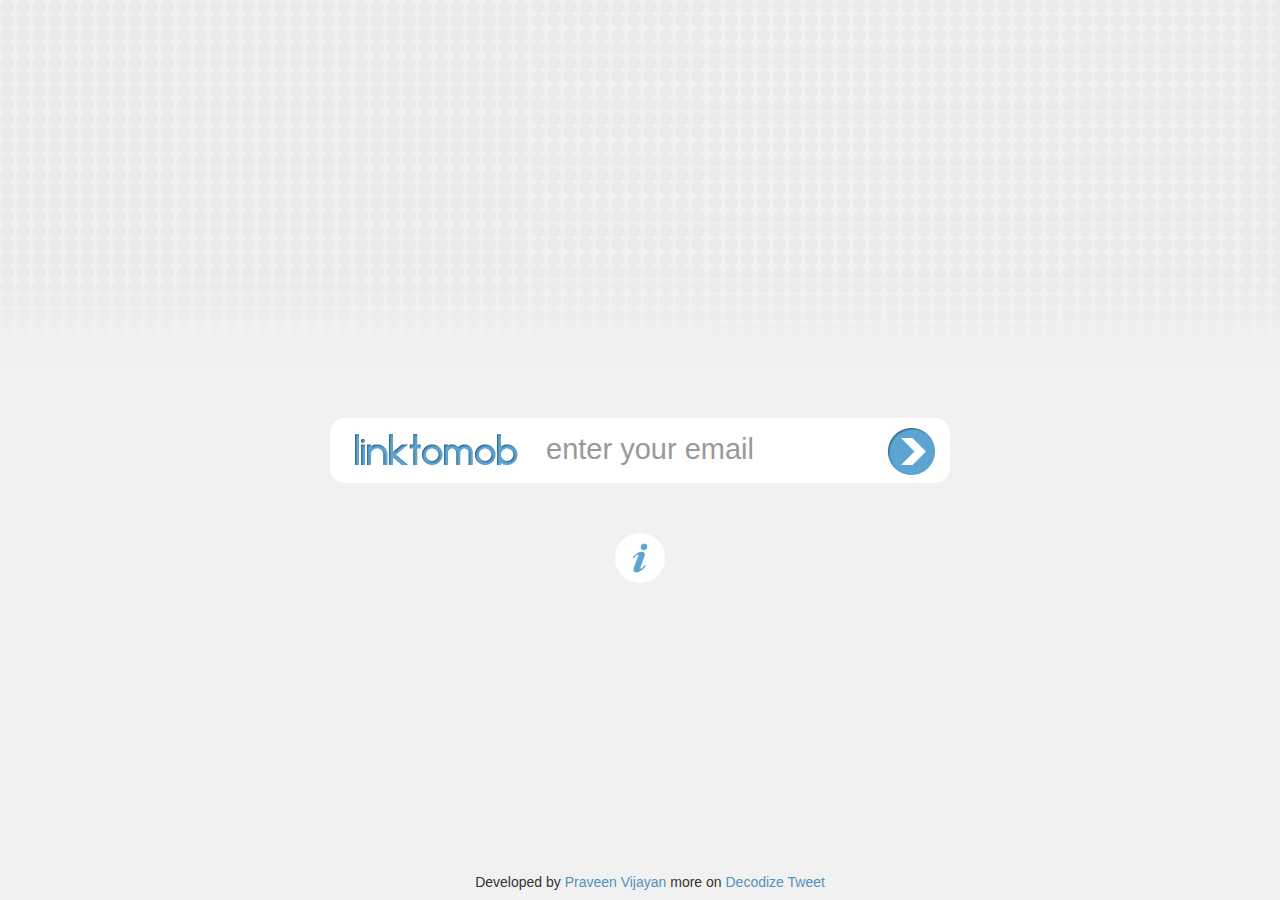
<file: index.html>
<html>
  <title>Linktomob :: Share your link quickly</title>
  <link rel="stylesheet" href="stylesheets/style.css">
  <script src="scripts/jquery.min.js"></script>
  <script src="scripts/main.js"></script>
  <body>
    <div class="container">
      <h1 class="logo"><img src="images/logo.png" alt="linktomob"></h1>
      <form action="/" method="post">
        <input type="text" class="txtemail" name="email" placeholder="enter your email">
        <input type="submit" value="Go" class="go">
      </form>
      <div class="info">&nbsp;</div>
      <div id="tour"> <!-- <div class="pointer"></div> --> 
        <div class="tour-inner">
          <h2>What is linktomob?</h2>
          <p>When developing a mobile site or a responsive site or if you wish to view a site on your mobile while viewing it on desktop browser, you have to send the link or type it on the device. Sending link would be difficult if the devices is not your private or if its an office testing device.</p>
          <p>Philosophy behind linktomob is simple - linkmark a URL and browse it using your linktomob URL. If you are a developer you may face situations where you have to test a URL in multiple devices, iOS, Windows phone, Blackberry, Android etc.. If the URL is complicated, its a Herculean task to type it in some device's browser. Linktomob trying to solve such issue. No need to install any plugin or login to save your link. Click on the bookmarklet and the site will map to your unique linktomob URL. Access it from any device using your linktomob URL, by this way you have to remember only one URL and its simple.</p>
          <p>
           <strong> It has 2 parts</strong> <br>
            1. A bookmarklet <br>
            2. Your unique URL
          </p>
          <h2>How can I use it?</h2>
          <p>1. Enter your email id. <br>
             2. Activate your account. <br>
             3. Drag n Drop linkmark (bookmarklet) into your browser <br>
             4. Use it to linkmark any site. <br>
             5. Access the linkmarked sites using your URL on any device.
          </p>
          <h2>About URLs</h2>
          <p>1. Your URL : http://linktomob.appspot.com/{your_id} (eg: http://linktomob.appspot.com/1) <br>
             2. View links : http://linktomob.appspot.com/{your_id}:{no of link to display} (eg : http://linktomob.appspot.com/1:10)<br>
             3. Regenerate linkmarklet : http://linktomob.appspot.com/{your_id}/bookmark <br>
          </p>
          <h2>About linktomob</h2>
          <p>Author : <a href="http://decodize.com">Praveen Vijayan</a><br>
             Twitter : <a href="http://twitter.com/praveen_vijaya">@praveen_vijaya</a> <br>
             Technology : Python, Google App Engine <br>
          </p>
        </div>        
      </div>
    </div>
    <div id="fb-root"></div>
      <script>
        // Load the SDK Asynchronously
        (function(d){
           var js, id = 'facebook-jssdk', ref = d.getElementsByTagName('script')[0];
           if (d.getElementById(id)) {return;}
           js = d.createElement('script'); js.id = id; js.async = true;
           js.src = "//connect.facebook.net/en_US/all.js#xfbml=1";
           ref.parentNode.insertBefore(js, ref);
         }(document));
      </script>
      
      
    <footer>Developed by <a href="//twitter.com/praveen_vijaya">Praveen Vijayan</a> more on <a href="//decodize.com">Decodize</a> 
     <a href="//linktomob.appspot.com" class="twitter-share-button" data-dnt="true" data-count="none" data-text="Simple and easy way to share link accross multiple devices!!" data-via="praveen_vijaya" data-hashtags="linktomob">Tweet</a>
<script>!function(d,s,id){var js,fjs=d.getElementsByTagName(s)[0];if(!d.getElementById(id)){js=d.createElement(s);js.id=id;js.src="https://platform.twitter.com/widgets.js";fjs.parentNode.insertBefore(js,fjs);}}(document,"script","twitter-wjs");</script> 
  
    <div class="fb-like"></div>
    </footer>
  </body>
</html>
</file>
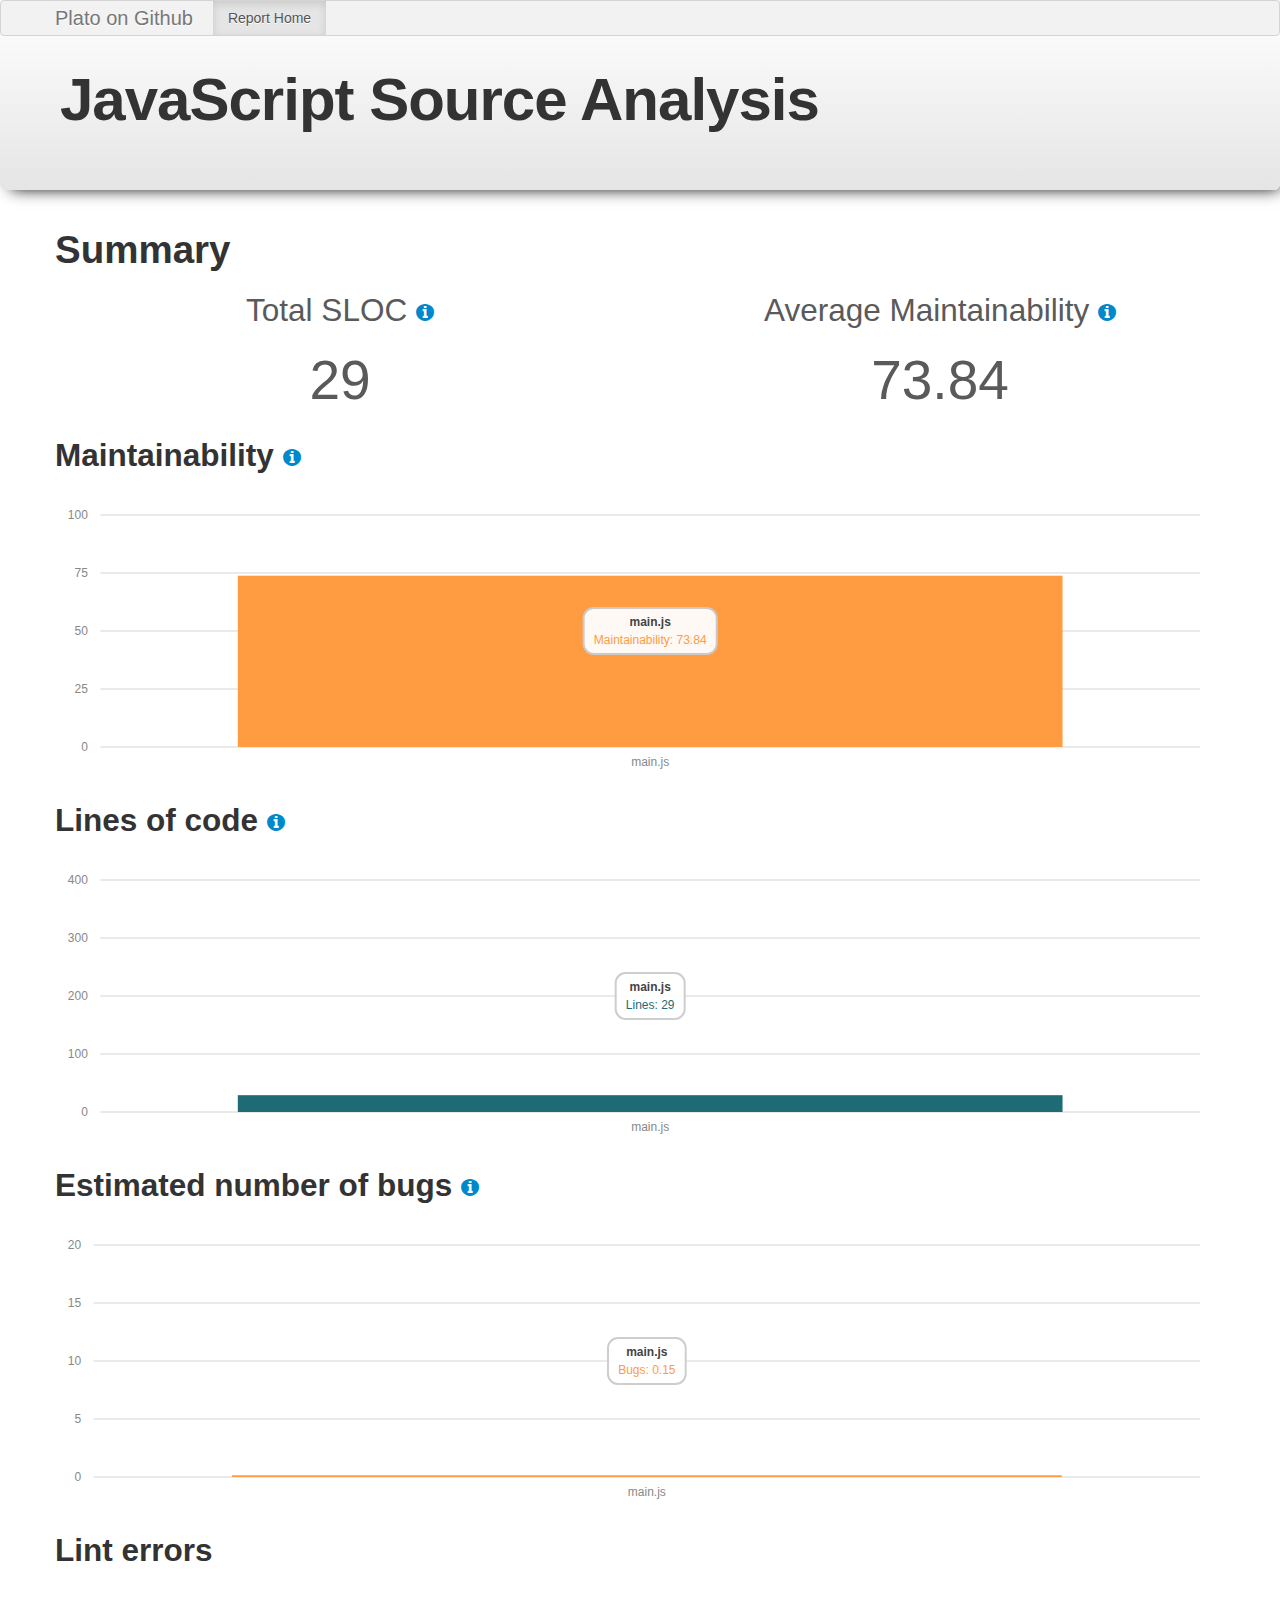
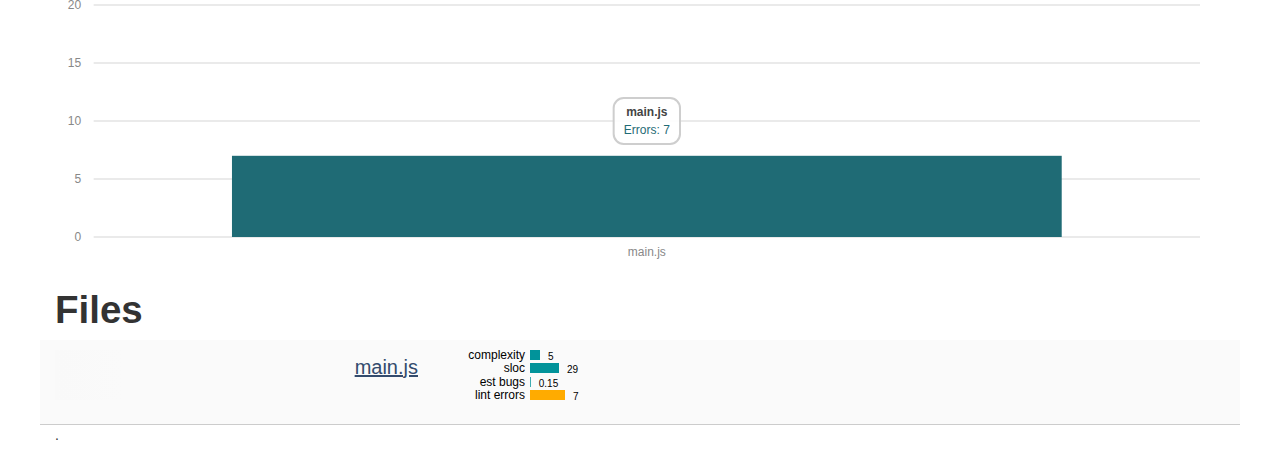
<file: scripts/report/index.html>
<!DOCTYPE html>
<html lang="en">
<head>
  <meta charset="utf-8">
  <title>Plato - JavaScript Introspection</title>
  <meta name="viewport" content="width=device-width, initial-scale=1.0">
  <meta name="description" content="">
  <meta name="author" content="">


  <!--[if lt IE 9]>
  <script src="http://html5shim.googlecode.com/svn/trunk/html5.js"></script>
  <![endif]-->

  <script>
    var __options = {"flags":{"complexity":{"logicalor":true,"switchcase":true,"forin":false,"trycatch":false,"newmi":true},"jshint":{"options":{},"globals":{}}}}
  </script>

  <link href="assets/css/vendor/bootstrap-3.0.0-wip.css" rel="stylesheet">
  <link href="assets/css/vendor/font-awesome.css" rel="stylesheet">
  <link href="assets/css/vendor/font-awesome-ie7.css" rel="stylesheet">
  <link href="assets/css/vendor/morris.css" rel="stylesheet">
  <link href="assets/css/plato.css" rel="stylesheet">
  <link href="assets/css/plato-overview.css" rel="stylesheet">
</head>

<body>

<div class="navbar navbar-fixed-top">
  <div class="container">
    <a class="brand" href="http://github.com/jsoverson/plato">Plato on Github</a>
    <ul class="nav">
      <li class="active">
        <a href="index.html">Report Home</a>
      </li>
    </ul>
  </div>
</div>

<div class="jumbotron">
  <div class="container">
    <h1>JavaScript Source Analysis</h1>
  </div>
</div>

<div class="container aggregate-stats">
  <div class="row">
    <h1 class="span12">Summary</h1>
  </div>
  <div class="row">
    <div class="span6">
      <h2 class="header">Total SLOC <i class="icon icon-info-sign" rel="popover" data-placement="top" data-trigger="hover" data-content="Source Lines of Code" data-original-title="SLOC"></i></h2>
      <p class="stat">29</p>
    </div>
    <div class="span6">
      <h2 class="header">Average Maintainability <a href="http://blogs.msdn.com/b/codeanalysis/archive/2007/11/20/maintainability-index-range-and-meaning.aspx"><i class="icon icon-info-sign" rel="popover" data-placement="top" data-trigger="hover" data-content="A value between 0 and 100 that represents the relative ease of maintaining the code. A high value means better maintainability." data-original-title="Maintainability Index"></i></a></h2>
      <p class="stat">73.84</p>
    </div>
  </div>
</div>


<div class="container">
  <div class="row">
    <h2 class="span12">Maintainability <a href="http://blogs.msdn.com/b/codeanalysis/archive/2007/11/20/maintainability-index-range-and-meaning.aspx"><i class="icon icon-info-sign" rel="popover" data-placement="top" data-trigger="hover" data-content="A value between 0 and 100 that represents the relative ease of maintaining the code. A high value means better maintainability." data-original-title="Maintainability Index"></i></a></h2>
    <div class="span12"><div id='chart_maintainability' class='chart'></div></div>
  </div>
  <div class="row">
    <h2 class="span12">Lines of code <i class="icon icon-info-sign" rel="popover" data-placement="top" data-trigger="hover" data-content="Source Lines of Code" data-original-title="SLOC"></i></h2>
    <div class="span12"><div id='chart_sloc' class='chart'></div></div>
  </div>
  <div class="row">
    <h2 class="span12">Estimated number of bugs <a href="http://en.wikipedia.org/wiki/Halstead_complexity_measures"><i class="icon icon-info-sign" rel="popover" data-placement="top" data-trigger="hover" data-content="Halstead's delivered bugs is an estimate for the number of errors in the implementation." data-original-title="Delivered Bugs"></i></a></h2>
    <div class="span12"><div id='chart_bugs' class='chart'></div></div>
  </div>
  
  <div class="row">
    <h2 class="span12">Lint errors</h2>
    <div class="span12"><div id='chart_lint' class='chart'></div></div>
  </div>
  
</div>

<div class="container">
  <div class="row">
    <h1 class="span12">Files</h1>
  </div>
  <div class="row">
    <ul class="file-list list-unstyled">
      
      <li class="span12" id="plato-file-0">
        <span class="fade-left plato-file-fade visible-desktop"></span>
        <span class="span4 plato-file"><a class="plato-file-link" href="./files/main_js/index.html">main.js</a></span>
        <span class="span8 plato-file-chart"></span>
      </li>
      
    </ul>
  </div>
</div>


<footer class="footer">
  <div class="container">
    <p>.</p>
  </div>
</footer>

<script type="text/javascript" src="assets/scripts/bundles/core-bundle.js"></script>
<script type="text/javascript" src="report.js"></script>
<script type="text/javascript" src="assets/scripts/plato-overview.js"></script>
<script>
  $('[rel=popover]').popover();
</script>

</body>
</html>
</file>
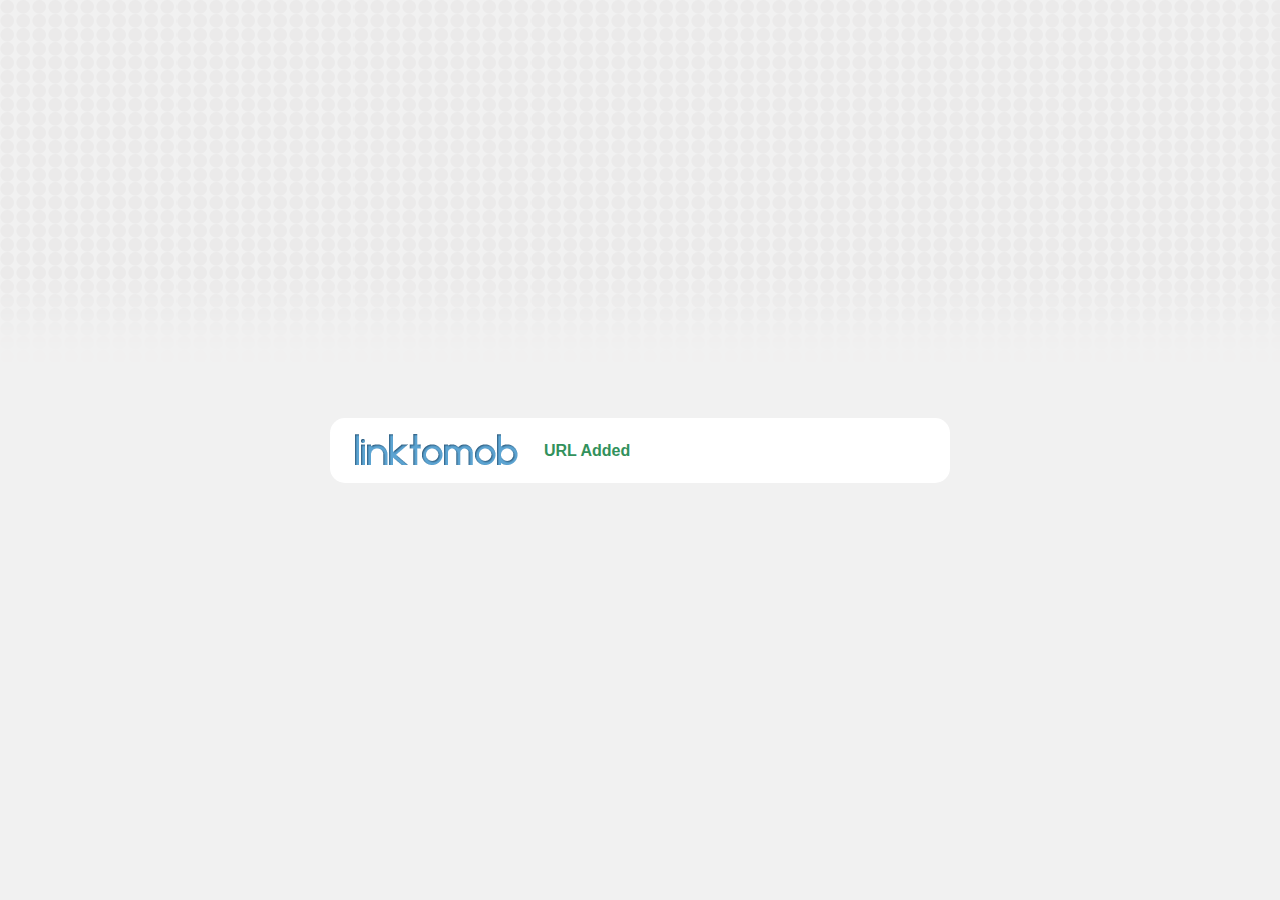
<file: add.html>
<html>
  <link rel="stylesheet" href="stylesheets/style.css">
  <body>
    <div class="container">
      <h1 class="logo"><img src="images/logo.png" alt="linktomob"></h1>
      <h2 class="success-msg">URL Added</h2>
    </div>
  </body>
</html>
</file>
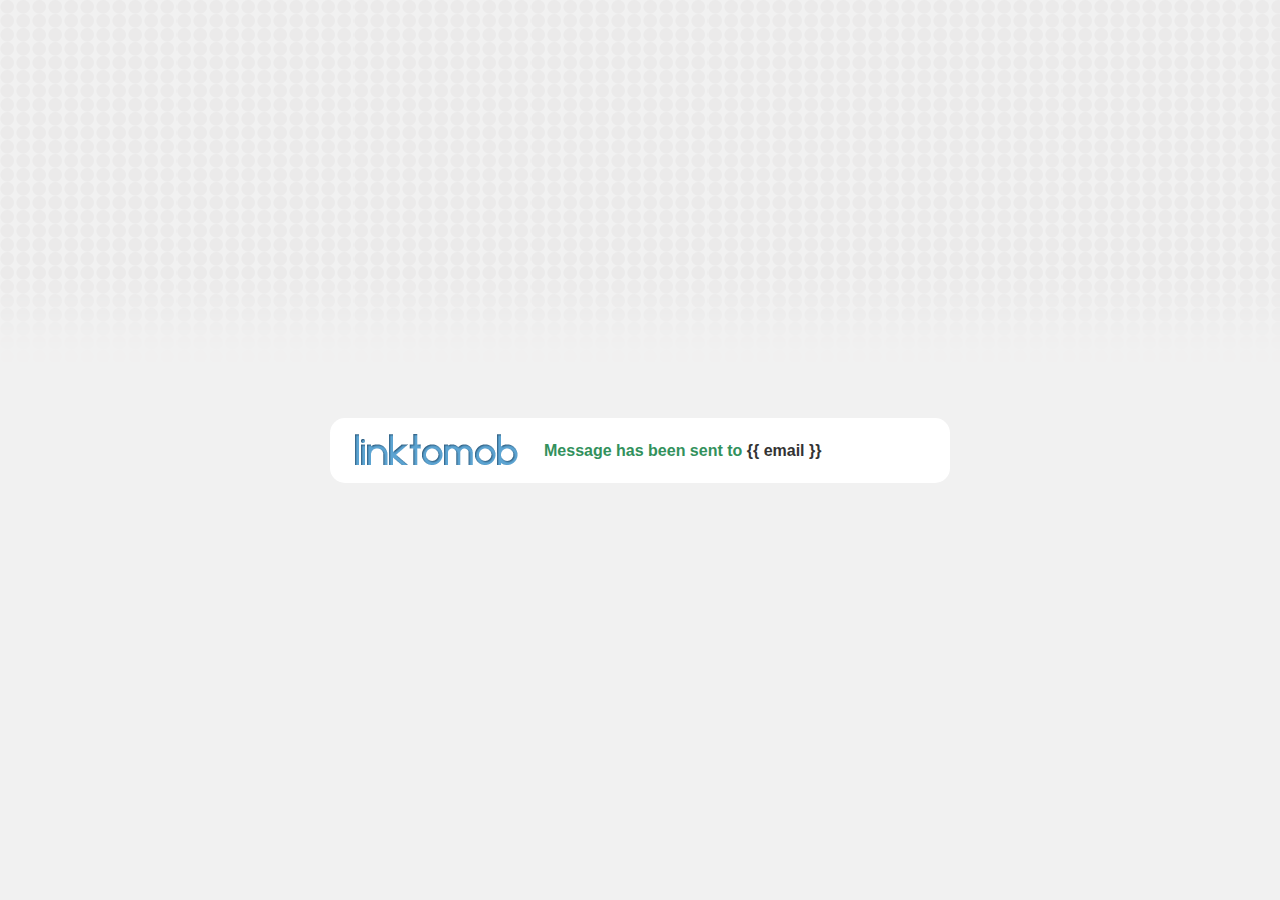
<file: success.html>
<html>
  <link rel="stylesheet" href="stylesheets/style.css">
  <body>
    <div class="container">
      <h1 class="logo"><img src="images/logo.png" alt="linktomob"></h1>
      <h2 class="success-msg">Message has been sent to <span>{{ email }}</span></h2>
    </div>
  </body>
</html>
</file>
<file: stylesheets/style.css>
html,body{
	margin: 0;
	padding: 0;
	
}
@-webkit-keyframes movebg {
	0% {background-position: 0;}
	100% {background-position: -1000px;}
}
@-moz-keyframes movebg {
	0% {background-position: 0;}
	100% {background-position: -1000px;}
}
@-o-keyframes movebg {
	0% {background-position: 0;}
	100% {background-position: -1000px;}
}

html{
	/*background:#f1f1f1 url(../images/bg-linktomob.png) no-repeat center 15%;*/
	/*background:#f1f1f1 url(../images/spotlight.jpg) no-repeat center 15%;*/
}
body{
	background:#f1f1f1 url(../images/patterns.png) repeat-x 0 0;	
	/*-webkit-animation: movebg 180s linear infinite;
	-moz-animation: movebg 180s linear infinite;
	-o-animation: movebg 180s linear infinite;*/
}
.container{
	width: 620px;
	position: absolute;
	height: 65px;
	top: 50%;
	left: 50%;
	margin-top: -32px;
	margin-left: -310px;
	background: #fff;
	-webkit-border-radius: 15px;
	        border-radius: 15px;
}

h1.logo{
	float: left;
	margin: 16px 0;
	padding: 0 25px;
}

.go{
	width: 48px;
	height: 48px;
	background: url(../images/button.png) no-repeat 0 0;
	border: 0;
	font-size: 0;
	line-height: 0;
	cursor: pointer;
	margin-top: 10px;
}
.go:hover{
	background-position: 0 -67px;
}

.txtemail{
	width: 340px;
	height: 65px;
	vertical-align: top;
	border:0;
	font-size: 24px;
	color:#666;
	outline:0;
	line-height: .8;
}

::-webkit-input-placeholder {
   color: #999;
   font-size: 29px;
}

:-moz-placeholder { /* Firefox 18- */
   color: #999;  
   font-size: 29px;
}

::-moz-placeholder {  /* Firefox 19+ */
   color: #999;  
   font-size: 29px;
}

:-ms-input-placeholder {  
   color: #999;  
   font-size: 29px;
}

.success-msg{
    font-size: 16px;
	font-family: arial;
	display: table-cell;
	padding: 0;
	color: #32915C;
	text-align: center;
	height: 65px;
	vertical-align: middle;
	margin: 0;
}

.success-msg span{
    color: #333;
}

.error{
	color: #ff0000;
	float: left;
	font-family: arial;
}

.backto{
	float: right;
	margin-right: 15px;
	background: url(../images/back.png);
}

.bookmarklet{
	display: inline-block;
	border-radius: 500px;
	background: white;
	padding: 20px;
	width: 100px;
	height: 100px;
	vertical-align: middle;
	text-align: center;
	line-height: 5;
	font-size: 20;
	font-family: arial;
	color: #333;
	text-decoration: none;
	text-shadow: 1px 0 0 rgba(185, 170, 170, .5);
	box-shadow: 0 1px 0 #C7C1C1;
	position: absolute;
	right: 40%;
	top: 100px;
	z-index: 0;
}

.drag-n-drop{
	width: 152px;
	height: 123px;
	position: absolute;
	top: 80px;
	left: 60px;
	background: url(../images/drag-n-drop.jpg);
}

/*List*/
.list{
	top:20%;
	height: auto;
}

.list .logo{
	float: none;
}

.list-block{
	border-top: 5px solid #f1f1f1;
}

.list-block a{
	display: block;
	padding:10px 20px;
	border-bottom: 1px solid #f1f1f1;
	text-decoration: none;
	color: #444;
	font-family: arial;
}

.list-block small{
	color: #999;
}

.hide{
	display: none;
}

.error-block h2, .invalid-code h2{
	font-size: 20px;
	padding-top: 5px;
}

/*Footer*/
footer{
	position: absolute;
	bottom: 0;
	width: 960px;
	left: 50%;
	margin-left: -480px;
	text-align: center;
	padding: 10px;
	font-family: arial;
	color: #333333;
	font-size: 14px;
}

footer a{
	text-decoration: none;
	color: #5391b9;
}

footer a:hover{
	color: #666;
}

/*Info*/
.info{
	background: url(../images/info.png) no-repeat  0 0;
	width: 50px;
	height: 50px;
	position: absolute;
	bottom: -100px;
	cursor: pointer;
	left: 50%;
	margin-left: -25px;
}

#tour{
	width: 800px;
	height: 500px;
	overflow: hidden;
	/*background-image: url(../images/tour.jpg);*/
	background: #FFF;
	position: absolute;
	top: 50%;
	left: 50%;
	margin-left: -400px;
	margin-top: -250px;
	border: 5px solid #fff;
	-webkit-border-radius: 10px;
	        border-radius: 10px;
	-webkit-box-shadow: 1px 0 10px #000;
	        box-shadow: 1px 0 10px #000;
	display: none;
	overflow: auto;
}

.tour-inner{
	padding: 15px;
	font-family: georgia, sans-serif;
	font-style: italic;
	color: #555;
	line-height: 22px;
}

.tour-inner h2{
	font-weight: normal;
	margin-top: 0;
	margin-bottom: 0;
	color: #333;
	border-bottom: 1px solid #CCC;
	padding-bottom: 15px;
}

.tour-inner p{
	font-family: sans-serif;
	font-style: normal;
}
</file>
<file: scripts/report/assets/css/vendor/morris.css>
.morris-hover{position:absolute;z-index:1000;}.morris-hover.morris-default-style{border-radius:10px;padding:6px;color:#666;background:rgba(255, 255, 255, 0.8);border:solid 2px rgba(230, 230, 230, 0.8);font-family:sans-serif;font-size:12px;text-align:center;}.morris-hover.morris-default-style .morris-hover-row-label{font-weight:bold;margin:0.25em 0;}
.morris-hover.morris-default-style .morris-hover-point{white-space:nowrap;margin:0.1em 0;}
</file>
<file: scripts/report/assets/css/plato.css>
body {
}

.navbar {
  margin-bottom:0;
  padding: 0 20px;
  background-color: #f2f2f2;
  background-image: none;
  border: 1px solid #d4d4d4;
  border-radius: 4px;
  -webkit-box-shadow: none;
  box-shadow: none;
  line-height:10px;
}

a:visited {
  fill:inherit;
}

.jumbotron {
  background: rgb(255,255,255); /* Old browsers */
  background: -moz-linear-gradient(top,  rgba(255,255,255,1) 0%, rgba(229,229,229,1) 100%); /* FF3.6+ */
  background: -webkit-gradient(linear, left top, left bottom, color-stop(0%,rgba(255,255,255,1)), color-stop(100%,rgba(229,229,229,1))); /* Chrome,Safari4+ */
  background: -webkit-linear-gradient(top,  rgba(255,255,255,1) 0%,rgba(229,229,229,1) 100%); /* Chrome10+,Safari5.1+ */
  background: -o-linear-gradient(top,  rgba(255,255,255,1) 0%,rgba(229,229,229,1) 100%); /* Opera 11.10+ */
  background: -ms-linear-gradient(top,  rgba(255,255,255,1) 0%,rgba(229,229,229,1) 100%); /* IE10+ */
  background: linear-gradient(to bottom,  rgba(255,255,255,1) 0%,rgba(229,229,229,1) 100%); /* W3C */
  filter: progid:DXImageTransform.Microsoft.gradient( startColorstr='#ffffff', endColorstr='#e5e5e5',GradientType=0 ); /* IE6-9 */

  color:#333;
  box-shadow: 5px 5px 15px -6px black;
}

li {
  line-height: 10px;
}

/* Landscape phone to portrait tablet */
@media (max-width: 767px) {
  .jumbotron h1 {
    font-size: 40px;
  }
}

.aggregate-stats {

}

.aggregate-stats .header {
  text-align: center;
  color: #5a5a5a;
  font-weight:lighter;
}

.aggregate-stats .stat {
  text-align: center;
  color: #5a5a5a;
  font-size:55px;
  line-height:70px;
}

i.icon[rel=popover] {
  font-size:23px;
  color: #0088cc;
}
</file>
<file: scripts/report/assets/css/plato-overview.css>
.chart {
  margin: 0 auto;
  height:300px;
}

.chart rect {
  cursor:pointer;
}

.file-list li {
  border-bottom:1px solid #ccc;
  padding-bottom:10px;
  padding-top:10px;
}

.file-list li:nth-child(odd) {
  background-color: hsl(0, 0%, 98%);
}

.fade-left {
  background: -moz-linear-gradient(left,  rgba(255,255,255,1) 0%, rgba(255,255,255,0) 100%); /* FF3.6+ */
  background: -webkit-gradient(linear, left top, right top, color-stop(0%,rgba(255,255,255,1)), color-stop(100%,rgba(255,255,255,0))); /* Chrome,Safari4+ */
  background: -webkit-linear-gradient(left,  rgba(255,255,255,1) 0%,rgba(255,255,255,0) 100%); /* Chrome10+,Safari5.1+ */
  background: -o-linear-gradient(left,  rgba(255,255,255,1) 0%,rgba(255,255,255,0) 100%); /* Opera 11.10+ */
  background: -ms-linear-gradient(left,  rgba(255,255,255,1) 0%,rgba(255,255,255,0) 100%); /* IE10+ */
  background: linear-gradient(to right,  rgba(255,255,255,1) 0%,rgba(255,255,255,0) 100%); /* W3C */
  filter: progid:DXImageTransform.Microsoft.gradient( startColorstr='#ffffff', endColorstr='#00ffffff',GradientType=1 ); /* IE6-9 */
}

.file-list li:nth-child(odd) .fade-left {
  background: -moz-linear-gradient(left,  rgba(249,249,249,1) 0%, rgba(255,255,255,0) 100%); /* FF3.6+ */
  background: -webkit-gradient(linear, left top, right top, color-stop(0%,rgba(249,249,249,1)), color-stop(100%,rgba(255,255,255,0))); /* Chrome,Safari4+ */
  background: -webkit-linear-gradient(left,  rgba(249,249,249,1) 0%,rgba(255,255,255,0) 100%); /* Chrome10+,Safari5.1+ */
  background: -o-linear-gradient(left,  rgba(249,249,249,1) 0%,rgba(255,255,255,0) 100%); /* Opera 11.10+ */
  background: -ms-linear-gradient(left,  rgba(249,249,249,1) 0%,rgba(255,255,255,0) 100%); /* IE10+ */
  background: linear-gradient(to right,  rgba(249,249,249,1) 0%,rgba(255,255,255,0) 100%); /* W3C */
  filter: progid:DXImageTransform.Microsoft.gradient( startColorstr='#f9f9f9', endColorstr='#00ffffff',GradientType=1 ); /* IE6-9 */
}

.plato-file-fade {
  position: absolute;
  height: 50px;
  z-index: 10;
  float: left;
  width:70px
}

.plato-file {
  white-space: nowrap;
}


.plato-file-link {
  text-align: right;
  direction: rtl;
  overflow: hidden;
  height:40px;
}

@media (max-width: 767px) {
  .plato-file-link {
    text-align: center;
  }
}

.plato-file-chart {
  height:55px;
}

.plato-file-link {
  font-size:20px;
  color: #334B6D;
  display:block;
  padding:12px 12px 12px 0;
  text-decoration: underline;
}

.plato-file-link:hover {
  color: #3B71B1;
}
</file>
